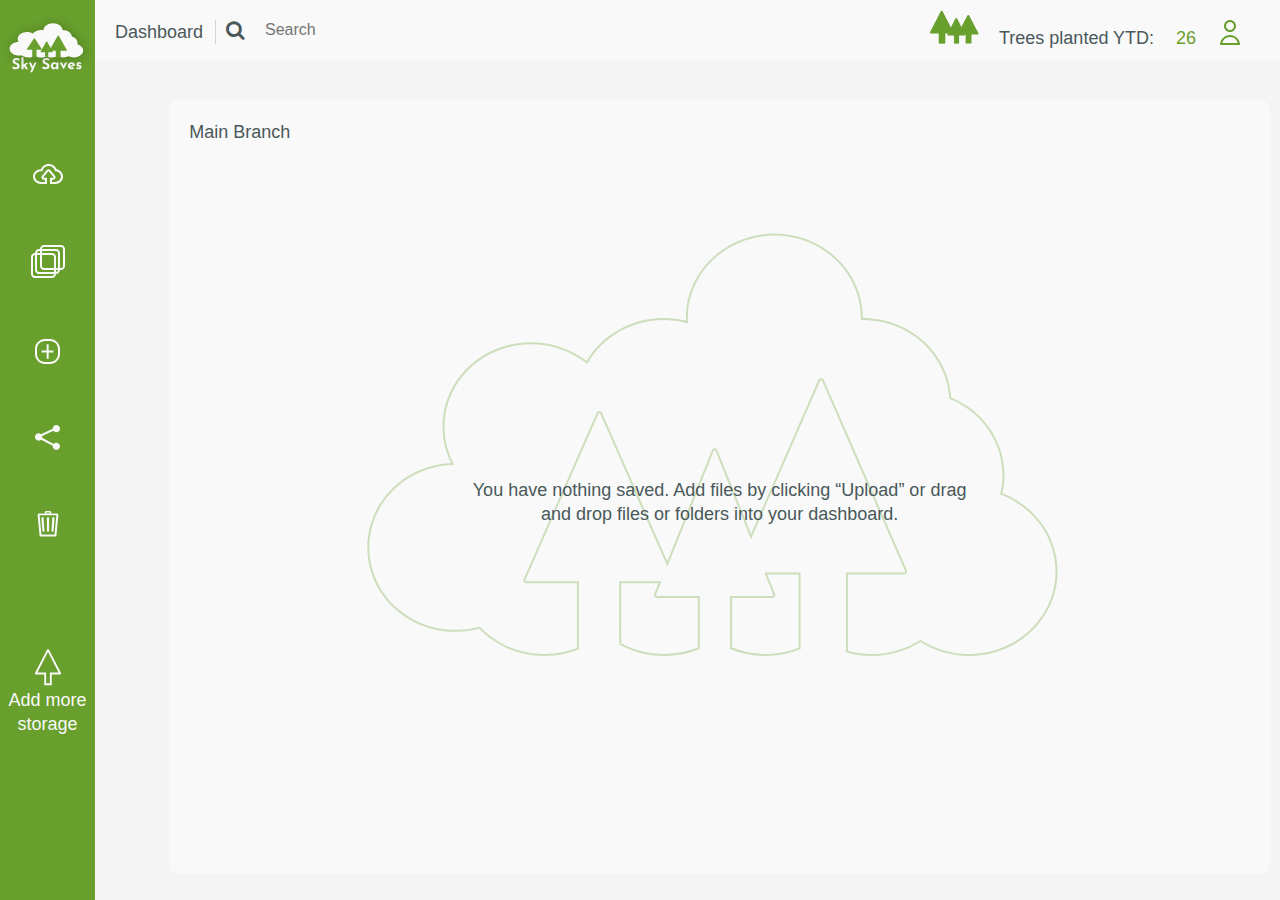
<file: new-dashboard.html>
<!DOCTYPE html>
<html lang="en" dir="ltr">
  <head>
    <meta charset="utf-8">
    <meta http-equiv="X-UA-Compatible" content="IE=edge,chrome=1">
    <title>Sky Saves user dashboard</title>
    <meta name="viewport" content="width=device-width, initial-scale=1">
    <link rel="icon" type="image/png" sizes="16x16" href="images/favicon.png">
    <link rel="stylesheet" href="styles/reset.css">
    <link rel="stylesheet" href="https://maxcdn.bootstrapcdn.com/font-awesome/4.7.0/css/font-awesome.min.css">
    <link href="https://fonts.googleapis.com/css?family=Montserrat:300|Source+Sans+Pro&display=swap" rel="stylesheet">
    <link rel="stylesheet" href="styles/style.css">
  </head>
  <body class="gry-bkgrd">
    <header class="dash-head">
      <div class="dash-name">
        <p>Dashboard</p>
      </div>
      <div class="search-bar">
        <i class="fa fa-search"></i>
        <input type="text" id="searchBar" placeholder="Search">
      </div>
      <div class="trees">
        <div>
          <svg width="49" height="34" viewBox="0 0 49 34" fill="none" xmlns="http://www.w3.org/2000/svg">
          <path fill-rule="evenodd" clip-rule="evenodd" d="M12.5788 1.31854C12.2059 0.597802 11.1752 0.5978 10.8023 1.31854L0.125829 21.9583C-0.218478 22.6239 0.26464 23.4178 1.01403 23.4178H8.70722V33.6176L12.0315 33.6924L15.3123 33.6176V23.4178H22.3671C23.1165 23.4178 23.5996 22.6239 23.2553 21.9583L12.5788 1.31854Z" fill="#689F2D"/>
          <path fill-rule="evenodd" clip-rule="evenodd" d="M27.1642 8.61638C26.7933 7.88849 25.7533 7.88849 25.3823 8.61638L17.4707 24.1397C17.1316 24.805 17.6149 25.5938 18.3617 25.5938H23.9622V33.6133L26.5374 33.6721L29.079 33.6133V25.5938H34.1849C34.9316 25.5938 35.4149 24.805 35.0758 24.1397L27.1642 8.61638Z" fill="#689F2D"/>
          <path fill-rule="evenodd" clip-rule="evenodd" d="M39.1435 5.41379C38.7691 4.69943 37.7465 4.69943 37.3721 5.41379L28.081 23.1406C27.732 23.8064 28.2149 24.6048 28.9667 24.6048H35.6077V33.5474L38.5609 33.6129L41.4755 33.5474V24.6048H47.5489C48.3007 24.6048 48.7836 23.8064 48.4347 23.1406L39.1435 5.41379Z" fill="#689F2D"/>
          </svg>
        </div>
        <div>
          <p>Trees planted YTD:</p>
        </div>
        <div>
          <p class="tree-num">26</p>
        </div>
      </div>
      <div class="profile">
        <a href="#">
          <svg width="20" height="25" viewBox="0 0 20 25" fill="none" xmlns="http://www.w3.org/2000/svg">
          <path fill-rule="evenodd" clip-rule="evenodd" d="M14 6C14 8.20914 12.2091 10 10 10C7.79086 10 6 8.20914 6 6C6 3.79086 7.79086 2 10 2C12.2091 2 14 3.79086 14 6ZM16 6C16 9.31371 13.3137 12 10 12C6.68629 12 4 9.31371 4 6C4 2.68629 6.68629 0 10 0C13.3137 0 16 2.68629 16 6ZM15.6569 19.3431C16.6759 20.3622 17.3917 21.6279 17.746 23H10H2.25401C2.60831 21.6279 3.32406 20.3622 4.34315 19.3431C5.84344 17.8429 7.87827 17 10 17C12.1217 17 14.1566 17.8429 15.6569 19.3431ZM17.0711 17.9289C18.4678 19.3257 19.4087 21.0931 19.798 23C19.9314 23.6534 20 24.3232 20 25H18H10H2L0 25C0 24.3232 0.0686176 23.6534 0.202001 23C0.591271 21.0931 1.53217 19.3257 2.92893 17.9289C4.8043 16.0536 7.34784 15 10 15C12.6522 15 15.1957 16.0536 17.0711 17.9289Z" fill="#689F2D"/>
          </svg>
        </a>
      </div>
    </header>
    <main>
      <div class="branch-area">
        <ul class="branch-list">
        </ul>
      </div>
      <div id="upload" class="modal">
        <span class="close">&times;</span>
        <p>Upload File</p>
        <br>
        <p>Upload Folder</p>
      </div>
      <div id="branches" class="modal">
        <span class="close">&times;</span>
        <ul id="searchable">
          <li>Your tree</li>
          <li>
            <ul>
              <li>Main Branch</li>
              <li>Camping!</li>
            </ul>
          </li>
        </ul>
      </div>
      <div id="newFile" class="modal">
        <span class="close">&times;</span>
        <form action="index.html" id="addBranch">
          <label for="newUserBranch">New Branch</label>
          <input type="text" id="newBranch">
          <div class="modal-btns">
            <input type="button" class="modal-btn-wht" value="Cancel">
            <input type="button" class="modal-btn-grn" value="Create">
          </div>
        </form>
      </div>
      <div id="share" class="modal">
        <h5 class="modal-title">Share<span class="close">&times;</span></h5>
        <form>
          <label for="Link">Link</label>
          <input type="text" id="itemLink">
          <label for="Email">Email</label>
          <input type="email" id="itemEmail">
          <div class="modal-btns">
            <input type="button" class="modal-btn-wht" value="Done">
          </div>
        </form>
      </div>
      <div id="recycle" class="modal">
        <span class="close">&times;</span>
        <form action="index.html" id="addBranch">
          <label for="text" class="full">Are you sure?</label>
          <div class="modal-btns">
            <input type="button" class="modal-btn-wht" value="Cancel">
            <input type="button" class="modal-btn-grn" value="Recycle">
          </div>
        </form>
      </div>
      <div class="side-nav">
        <a href="index.html">
          <svg width="95" height="89" viewBox="0 0 177 116" fill="none" xmlns="http://www.w3.org/2000/svg">
            <path d="M35.2929 88.2613C33.5009 87.2719 31.9422 86.7773 30.6169 86.7773C29.7209 86.7773 29.0209 86.9546 28.5169 87.3093C28.0316 87.6639 27.7889 88.1959 27.7889 88.9053C27.7889 89.5586 28.1436 90.1373 28.8529 90.6413C29.5809 91.1266 30.5422 91.5933 31.7369 92.0413C32.7076 92.3959 33.5382 92.8066 34.2289 93.2733C34.9196 93.7213 35.4889 94.3466 35.9369 95.1493C36.4036 95.9519 36.6369 96.9693 36.6369 98.2013C36.6369 99.2653 36.3569 100.255 35.7969 101.169C35.2556 102.065 34.4529 102.784 33.3889 103.325C32.3249 103.848 31.0556 104.109 29.5809 104.109C28.3489 104.109 27.1262 103.932 25.9129 103.577C24.6996 103.204 23.5702 102.644 22.5249 101.897L24.3169 98.7333C25.0262 99.2559 25.8382 99.6853 26.7529 100.021C27.6676 100.357 28.4889 100.525 29.2169 100.525C30.0756 100.525 30.8222 100.348 31.4569 99.9933C32.0916 99.6199 32.4089 99.0226 32.4089 98.2013C32.4089 97.1373 31.4102 96.2133 29.4129 95.4293C28.2369 94.9626 27.2569 94.5146 26.4729 94.0853C25.6889 93.6559 25.0076 93.0399 24.4289 92.2373C23.8689 91.4346 23.5889 90.4266 23.5889 89.2133C23.5889 87.4399 24.1676 86.0119 25.3249 84.9293C26.5009 83.8466 28.0596 83.2586 30.0009 83.1653C31.5316 83.1653 32.8102 83.3426 33.8369 83.6973C34.8636 84.0333 35.8622 84.5186 36.8329 85.1533L35.2929 88.2613ZM44.9811 98.7893L43.8891 99.6013V103.885H39.9691V81.7933H43.8891V95.6253L49.7131 91.3413L52.0931 93.4413L47.7531 96.7173L52.5411 103.885H47.9771L44.9811 98.7893ZM67.9103 91.6493L60.0143 109.765H56.2343L59.1743 103.241L53.5183 91.6493H57.9143L61.1343 98.8733L64.3823 91.6493H67.9103ZM90.9648 88.2613C89.1728 87.2719 87.6141 86.7773 86.2888 86.7773C85.3928 86.7773 84.6928 86.9546 84.1888 87.3093C83.7034 87.6639 83.4608 88.1959 83.4608 88.9053C83.4608 89.5586 83.8154 90.1373 84.5248 90.6413C85.2528 91.1266 86.2141 91.5933 87.4088 92.0413C88.3794 92.3959 89.2101 92.8066 89.9008 93.2733C90.5914 93.7213 91.1608 94.3466 91.6088 95.1493C92.0754 95.9519 92.3088 96.9693 92.3088 98.2013C92.3088 99.2653 92.0288 100.255 91.4688 101.169C90.9274 102.065 90.1248 102.784 89.0608 103.325C87.9968 103.848 86.7274 104.109 85.2528 104.109C84.0208 104.109 82.7981 103.932 81.5848 103.577C80.3714 103.204 79.2421 102.644 78.1968 101.897L79.9888 98.7333C80.6981 99.2559 81.5101 99.6853 82.4248 100.021C83.3394 100.357 84.1608 100.525 84.8888 100.525C85.7474 100.525 86.4941 100.348 87.1288 99.9933C87.7634 99.6199 88.0808 99.0226 88.0808 98.2013C88.0808 97.1373 87.0821 96.2133 85.0848 95.4293C83.9088 94.9626 82.9288 94.5146 82.1448 94.0853C81.3608 93.6559 80.6794 93.0399 80.1008 92.2373C79.5408 91.4346 79.2608 90.4266 79.2608 89.2133C79.2608 87.4399 79.8394 86.0119 80.9968 84.9293C82.1728 83.8466 83.7314 83.2586 85.6728 83.1653C87.2034 83.1653 88.4821 83.3426 89.5088 83.6973C90.5354 84.0333 91.5341 84.5186 92.5048 85.1533L90.9648 88.2613ZM108.801 91.6493V103.885H104.881V102.373C103.705 103.605 102.342 104.221 100.793 104.221C98.9823 104.221 97.5077 103.68 96.369 102.597C95.249 101.515 94.689 99.9093 94.689 97.7813C94.689 96.4373 94.9597 95.2613 95.501 94.2533C96.061 93.2266 96.7983 92.4333 97.713 91.8733C98.6277 91.3133 99.6077 91.0333 100.653 91.0333C101.736 91.0333 102.594 91.2013 103.229 91.5373C103.864 91.8546 104.424 92.3119 104.909 92.9093L105.161 91.6493H108.801ZM101.913 101.029C103.276 101.029 104.265 100.413 104.881 99.1813V96.1853C104.657 95.5879 104.265 95.1119 103.705 94.7573C103.164 94.4026 102.52 94.2253 101.773 94.2253C100.914 94.2253 100.177 94.5426 99.561 95.1773C98.9637 95.8119 98.665 96.6146 98.665 97.5853C98.665 98.2199 98.8143 98.8079 99.113 99.3493C99.4117 99.8719 99.8037 100.283 100.289 100.581C100.793 100.88 101.334 101.029 101.913 101.029ZM125.496 91.6493L118.552 104.137H118.44L111.104 91.6493H115.752L118.608 97.4733L121.128 91.6493H125.496ZM133.491 100.889C134.275 100.889 135.087 100.619 135.927 100.077L137.663 102.989C136.991 103.363 136.282 103.661 135.535 103.885C134.788 104.109 134.079 104.221 133.407 104.221C131.951 104.221 130.691 103.951 129.627 103.409C128.582 102.849 127.788 102.075 127.247 101.085C126.706 100.077 126.435 98.9293 126.435 97.6413C126.435 96.4466 126.743 95.3453 127.359 94.3373C127.994 93.3293 128.852 92.5359 129.935 91.9573C131.018 91.3599 132.203 91.0613 133.491 91.0613C135.246 91.0613 136.683 91.5746 137.803 92.6013C138.942 93.6279 139.679 95.0933 140.015 96.9973L131.055 99.8533C131.652 100.544 132.464 100.889 133.491 100.889ZM133.183 94.1133C132.306 94.1133 131.606 94.4119 131.083 95.0093C130.56 95.6066 130.299 96.4093 130.299 97.4173V97.6693L135.675 95.8493C135.283 94.6919 134.452 94.1133 133.183 94.1133ZM146.84 104.137C145.832 104.137 144.889 103.96 144.012 103.605C143.134 103.251 142.406 102.756 141.828 102.121L143.452 99.9653C144.534 100.973 145.552 101.477 146.504 101.477C147.008 101.477 147.409 101.403 147.708 101.253C148.025 101.085 148.184 100.843 148.184 100.525C148.184 100.152 148.006 99.8719 147.652 99.6853C147.297 99.4799 146.896 99.3119 146.448 99.1813C146.018 99.0506 145.729 98.9666 145.58 98.9293C144.516 98.5933 143.722 98.0986 143.2 97.4453C142.677 96.7733 142.416 96.0079 142.416 95.1493C142.416 94.4959 142.584 93.8613 142.92 93.2453C143.274 92.6106 143.816 92.0973 144.544 91.7053C145.272 91.2946 146.177 91.0893 147.26 91.0893C148.268 91.0893 149.126 91.1919 149.836 91.3973C150.545 91.6026 151.226 91.9386 151.88 92.4053L150.396 94.7013C150.022 94.4026 149.602 94.1599 149.136 93.9733C148.688 93.7679 148.277 93.6653 147.904 93.6653C147.456 93.6653 147.092 93.7586 146.812 93.9453C146.532 94.1319 146.392 94.3559 146.392 94.6173C146.373 95.0093 146.532 95.3079 146.868 95.5133C147.222 95.6999 147.764 95.8959 148.492 96.1013C148.604 96.1386 148.716 96.1759 148.828 96.2133C148.958 96.2506 149.089 96.2879 149.22 96.3253C151.142 96.9599 152.104 98.1173 152.104 99.7973C152.104 100.581 151.908 101.3 151.516 101.953C151.124 102.607 150.526 103.139 149.724 103.549C148.94 103.941 147.978 104.137 146.84 104.137Z" fill="#f9f9f9"/>
            <g filter="url(#filter0_d)">
            <path fill-rule="evenodd" clip-rule="evenodd" d="M76.8397 82.1803C72.2703 82.1803 68.1083 80.9086 64.984 78.8245C61.8596 80.9086 57.6977 82.1803 53.1282 82.1803C48.0286 82.1803 43.4366 80.5965 40.2279 78.067C38.7427 78.3644 37.1789 78.5232 35.5641 78.5232C25.8637 78.5232 18 72.7924 18 65.7232C18 58.8819 25.3646 53.2943 34.6313 52.9409C33.5403 51.2738 32.9295 49.4076 32.9295 47.4374C32.9295 40.3682 40.7932 34.6374 50.4936 34.6374C54.68 34.6374 58.5243 35.7048 61.542 37.4865C64.5577 33.6021 70.2786 30.9803 76.8397 30.9803C78.3591 30.9803 79.8333 31.1209 81.2394 31.3852C81.2337 31.2507 81.2308 31.1158 81.2308 30.9803C81.2308 23.9111 89.0945 18.1803 98.7949 18.1803C108.495 18.1803 116.359 23.9111 116.359 30.9803C125.703 30.9803 133.343 36.2977 133.892 43.0068C140.112 44.9767 144.462 49.494 144.462 54.7517C144.462 55.7018 144.319 56.6278 144.05 57.5189C150.472 59.4227 155 64.0162 155 69.3803C155 76.4495 147.136 82.1803 137.436 82.1803C133.867 82.1803 130.547 81.4047 127.776 80.0721C125.004 81.4047 121.684 82.1803 118.115 82.1803C114.161 82.1803 110.512 81.2281 107.577 79.6212C104.641 81.2281 100.993 82.1803 97.0385 82.1803C93.2793 82.1803 89.7959 81.3196 86.9391 79.854C84.0823 81.3196 80.599 82.1803 76.8397 82.1803Z" fill="#F9F9F9"/>
            </g>
            <path fill-rule="evenodd" clip-rule="evenodd" d="M64.8367 46.6395C64.442 46.0362 63.5579 46.0362 63.1632 46.6395L50.2901 66.3131C49.8549 66.9782 50.3321 67.8606 51.1269 67.8606H60.0436V81.8991H68.0833V67.8606H76.873C77.6678 67.8606 78.145 66.9782 77.7098 66.3131L64.8367 46.6395Z" fill="#689F2D"/>
            <path fill-rule="evenodd" clip-rule="evenodd" d="M87.866 52.8605C87.4811 52.1939 86.5189 52.1939 86.134 52.8605L75.7417 70.8605C75.3568 71.5272 75.8379 72.3605 76.6077 72.3605H84.0238V80.9185H89.9143V72.3605H97.3923C98.1621 72.3605 98.6432 71.5272 98.2583 70.8605L87.866 52.8605Z" fill="#689F2D"/>
            <path fill-rule="evenodd" clip-rule="evenodd" d="M109.366 41.8606C108.981 41.1939 108.019 41.1939 107.634 41.8606L92.4785 68.1106C92.0936 68.7773 92.5747 69.6106 93.3445 69.6106H103.941V82.7577L108.437 82.8798L112.874 82.7577V69.6106H123.655C124.425 69.6106 124.906 68.7773 124.521 68.1106L109.366 41.8606Z" fill="#689F2D"/>
            <defs>
            <filter id="filter0_d" x="0" y="0.180298" width="177" height="104" filterUnits="userSpaceOnUse" color-interpolation-filters="sRGB">
            <feFlood flood-opacity="0" result="BackgroundImageFix"/>
            <feColorMatrix in="SourceAlpha" type="matrix" values="0 0 0 0 0 0 0 0 0 0 0 0 0 0 0 0 0 0 127 0"/>
            <feOffset dx="2" dy="2"/>
            <feGaussianBlur stdDeviation="10"/>
            <feColorMatrix type="matrix" values="0 0 0 0 0 0 0 0 0 0 0 0 0 0 0 0 0 0 0.2 0"/>
            <feBlend mode="normal" in2="BackgroundImageFix" result="effect1_dropShadow"/>
            <feBlend mode="normal" in="SourceGraphic" in2="effect1_dropShadow" result="shape"/>
            </filter>
            </defs>
          </svg>
        </a>
        <ul class="icons">
          <li class="btn margin-top" data-modal-type="upload">
            <svg width="30" height="20" viewBox="0 0 30 20" fill="none" xmlns="http://www.w3.org/2000/svg">
            <mask id="path-1-inside-1" fill="white">
            <path fill-rule="evenodd" clip-rule="evenodd" d="M23.5393 5.36529C22.5768 2.26817 19.4626 0 15.7696 0C12.1355 0 9.06204 2.19625 8.04762 5.21743C3.60033 5.23189 0 8.53553 0 12.6087C0 16.5728 3.41018 19.8081 7.69238 19.9918V20H22.3078V19.9918C26.5901 19.8083 30.0005 16.5729 30.0005 12.6087C30.0005 9.03293 27.2258 6.05023 23.5393 5.36529ZM15.1157 7.46046C15.3156 7.22077 15.6838 7.22077 15.8837 7.46046L20.4448 12.9298C20.7164 13.2554 20.4848 13.75 20.0608 13.75H16.9999V20H13.9999V13.75H10.9386C10.5146 13.75 10.283 13.2554 10.5546 12.9298L15.1157 7.46046Z"/>
            </mask>
            <path d="M23.5393 5.36529L21.6294 5.95885L21.9875 7.11121L23.1739 7.33164L23.5393 5.36529ZM8.04762 5.21743L8.05412 7.21742L9.48738 7.21277L9.94359 5.85404L8.04762 5.21743ZM7.69238 19.9918H9.69238V18.0757L7.77809 17.9936L7.69238 19.9918ZM7.69238 20H5.69238V22H7.69238V20ZM22.3078 20V22H24.3078V20H22.3078ZM22.3078 19.9918L22.2221 17.9936L20.3078 18.0757V19.9918H22.3078ZM15.8837 7.46046L14.3477 8.74139L15.8837 7.46046ZM15.1157 7.46046L13.5797 6.17953L13.5797 6.17953L15.1157 7.46046ZM20.4448 12.9298L21.9808 11.6488L21.9808 11.6488L20.4448 12.9298ZM16.9999 13.75V11.75H14.9999V13.75H16.9999ZM16.9999 20V22H18.9999V20H16.9999ZM13.9999 20H11.9999V22H13.9999V20ZM13.9999 13.75H15.9999V11.75H13.9999V13.75ZM10.5546 12.9298L9.01859 11.6488L9.01859 11.6488L10.5546 12.9298ZM15.7696 2C18.6644 2 20.9492 3.77011 21.6294 5.95885L25.4492 4.77174C24.2043 0.766236 20.2608 -2 15.7696 -2V2ZM9.94359 5.85404C10.6622 3.71382 12.9226 2 15.7696 2V-2C11.3485 -2 7.46186 0.678679 6.15164 4.58082L9.94359 5.85404ZM2 12.6087C2 9.80043 4.53859 7.22885 8.05412 7.21742L8.04112 3.21744C2.66208 3.23493 -2 7.27062 -2 12.6087H2ZM7.77809 17.9936C4.40119 17.8488 2 15.3439 2 12.6087H-2C-2 17.8018 2.41917 21.7674 7.60668 21.9899L7.77809 17.9936ZM9.69238 20V19.9918H5.69238V20H9.69238ZM22.3078 18H7.69238V22H22.3078V18ZM20.3078 19.9918V20H24.3078V19.9918H20.3078ZM28.0005 12.6087C28.0005 15.3439 25.5992 17.8489 22.2221 17.9936L22.3934 21.99C27.5811 21.7677 32.0005 17.802 32.0005 12.6087H28.0005ZM23.1739 7.33164C26.0563 7.86716 28.0005 10.1353 28.0005 12.6087H32.0005C32.0005 7.93057 28.3954 4.23329 23.9046 3.39894L23.1739 7.33164ZM17.4197 6.17953C16.4202 4.98107 14.5792 4.98108 13.5797 6.17953L16.6517 8.74139C16.052 9.46045 14.9474 9.46046 14.3477 8.74139L17.4197 6.17953ZM21.9808 11.6488L17.4197 6.17953L14.3477 8.74139L18.9089 14.2107L21.9808 11.6488ZM20.0608 15.75C22.1809 15.75 23.3386 13.277 21.9808 11.6488L18.9089 14.2107C18.0942 13.2338 18.7888 11.75 20.0608 11.75V15.75ZM16.9999 15.75H20.0608V11.75H16.9999V15.75ZM18.9999 20V13.75H14.9999V20H18.9999ZM13.9999 22H16.9999V18H13.9999V22ZM11.9999 13.75V20H15.9999V13.75H11.9999ZM10.9386 15.75H13.9999V11.75H10.9386V15.75ZM9.01859 11.6488C7.6608 13.277 8.81854 15.75 10.9386 15.75V11.75C12.2106 11.75 12.9052 13.2338 12.0905 14.2107L9.01859 11.6488ZM13.5797 6.17953L9.01859 11.6488L12.0905 14.2107L16.6517 8.74139L13.5797 6.17953Z" fill="#F9F9F9" mask="url(#path-1-inside-1)"/>
            </svg>
          </li>
          <li class="btn" data-modal-type="branches">
            <svg width="34" height="33" viewBox="0 0 34 33" fill="none" xmlns="http://www.w3.org/2000/svg">
            <path fill-rule="evenodd" clip-rule="evenodd" d="M30 2H13C11.8954 2 11 2.89543 11 4L25 4C27.2091 4 29 5.79086 29 8V23H30C31.1046 23 32 22.1046 32 21V4C32 2.89543 31.1046 2 30 2ZM29 25H30C32.2091 25 34 23.2091 34 21V4C34 1.79086 32.2091 0 30 0H13C10.7909 0 9 1.79086 9 4L8 4C5.79086 4 4 5.79086 4 8C1.79086 8 0 9.79086 0 12V29C0 31.2091 1.79086 33 4 33H21C23.2091 33 25 31.2091 25 29C27.2091 29 29 27.2091 29 25ZM27 23V8C27 6.89543 26.1046 6 25 6H11V8H21C23.2091 8 25 9.79086 25 12V23H27ZM9 6H8C6.89543 6 6 6.89543 6 8H9V6ZM4 10C2.89543 10 2 10.8954 2 12V29C2 30.1046 2.89543 31 4 31H21C22.1046 31 23 30.1046 23 29H8C5.79086 29 4 27.2091 4 25V10ZM23 27H8C6.89543 27 6 26.1046 6 25V10H9V21C9 23.2091 10.7909 25 13 25H23V27ZM25 27C26.1046 27 27 26.1046 27 25H25V27ZM13 23H23V12C23 10.8954 22.1046 10 21 10H11V21C11 22.1046 11.8954 23 13 23Z" fill="#F9F9F9"/>
            </svg>
          </li>
          <li class="btn" data-modal-type="newFile">
            <svg width="25" height="25" viewBox="0 0 25 25" fill="none" xmlns="http://www.w3.org/2000/svg">
            <path fill-rule="evenodd" clip-rule="evenodd" d="M15 2H10C5.58172 2 2 5.58172 2 10V15C2 19.4183 5.58172 23 10 23H15C19.4183 23 23 19.4183 23 15V10C23 5.58172 19.4183 2 15 2ZM10 0C4.47715 0 0 4.47715 0 10V15C0 20.5228 4.47715 25 10 25H15C20.5228 25 25 20.5228 25 15V10C25 4.47715 20.5228 0 15 0H10ZM11.667 11.5416V5.20837H13.667V11.5416H18.3337V13.5416H13.667V19.7917H11.667V13.5416H6.66699V11.5416H11.667Z" fill="#F9F9F9"/>
            </svg>
          </li>
          <li class="btn" data-modal-type="share">
            <svg width="25" height="25" viewBox="0 0 25 25" fill="none" xmlns="http://www.w3.org/2000/svg">
            <path fill-rule="evenodd" clip-rule="evenodd" d="M25 3.64583C25 5.65937 23.3677 7.29167 21.3542 7.29167C20.1551 7.29167 19.0913 6.71284 18.4268 5.81937L7.14176 10.9411C7.2393 11.2701 7.29167 11.6185 7.29167 11.9792C7.29167 12.2872 7.25346 12.5863 7.18153 12.8721L18.6616 18.8961C19.3283 18.1662 20.2877 17.7083 21.3542 17.7083C23.3677 17.7083 25 19.3406 25 21.3542C25 23.3677 23.3677 25 21.3542 25C19.3406 25 17.7083 23.3677 17.7083 21.3542C17.7083 21.1563 17.7241 20.9621 17.7544 20.7728L6.11254 14.6639C5.46336 15.2606 4.59715 15.625 3.64583 15.625C1.6323 15.625 0 13.9927 0 11.9792C0 9.96563 1.6323 8.33333 3.64583 8.33333C4.53458 8.33333 5.34904 8.65134 5.98166 9.17976L17.7142 3.85492C17.7103 3.78572 17.7083 3.71601 17.7083 3.64583C17.7083 1.6323 19.3406 0 21.3542 0C23.3677 0 25 1.6323 25 3.64583Z" fill="#F9F9F9"/>
            </svg>
          </li>
          <li class="btn" data-modal-type="recycle">
            <svg width="22" height="26" viewBox="0 0 22 26" fill="none" xmlns="http://www.w3.org/2000/svg">
            <path fill-rule="evenodd" clip-rule="evenodd" d="M9.21369 2.38471L9.32428 1.5H12.6759L12.7865 2.38471H9.21369ZM7.70202 2.38471L7.89061 0.875965C7.95317 0.375536 8.37857 0 8.88289 0H13.1173C13.6217 0 14.0471 0.375537 14.1096 0.875965L14.2982 2.38471H19.9043C20.766 2.38471 21.4814 3.10357 21.3979 3.98128L19.4757 24.1736C19.4026 24.9409 18.7407 25.5001 17.9821 25.5001H4.01789C3.25922 25.5001 2.59735 24.9409 2.52431 24.1736L0.602109 3.98128C0.518556 3.10357 1.23394 2.38471 2.0957 2.38471H7.70202ZM2.64555 4.34625L4.47256 23.5386H17.5274L19.3544 4.34625H2.64555ZM4.3678 6.87871C4.34853 6.61384 4.8291 6.36575 5.44118 6.3246C6.05326 6.28344 6.56506 6.46481 6.58432 6.72968L7.56092 20.1584C7.58018 20.4233 7.09961 20.6714 6.48753 20.7125C5.87545 20.7537 5.36365 20.5723 5.34439 20.3075L4.3678 6.87871ZM10.9997 6.25007C10.386 6.25007 9.88858 6.46532 9.88858 6.73084V20.1924C9.88858 20.4579 10.386 20.6731 10.9997 20.6731C11.6133 20.6731 12.1108 20.4579 12.1108 20.1924V6.73084C12.1108 6.46532 11.6133 6.25007 10.9997 6.25007ZM15.3449 6.72967C15.3642 6.46479 15.876 6.28343 16.4881 6.32458C17.1001 6.36574 17.5807 6.61382 17.5614 6.8787L16.5849 20.3074C16.5656 20.5723 16.0538 20.7537 15.4417 20.7125C14.8296 20.6714 14.3491 20.4233 14.3683 20.1584L15.3449 6.72967Z" fill="#F9F9F9"/>
            </svg>
          </li>
        </ul>
        <div class="upgrade">
          <a href="#">
            <svg width="28" height="38" viewBox="0 0 30 39" xmlns="http://www.w3.org/2000/svg">
            <mask id="a" fill="white">
            <path d="m15.889 0.72c-0.3727-0.72139-1.4043-0.72139-1.777 0l-13.08 25.321c-0.34382 0.6656 0.13931 1.459 0.88846 1.459h9.0803v11.5h8v-11.5h9.0803c0.7492 0 1.2323-0.7934 0.8885-1.459l-13.08-25.321z" clip-rule="evenodd" fill-rule="evenodd"/>
            </mask>
            <path d="m14.112 0.72 1.777 0.91791-1.777-0.91791zm1.777 0-1.777 0.91791 1.777-0.91791zm-14.857 25.321-1.7769-0.9179h-1e-6l1.7769 0.9179zm9.9688 1.459h2v-2h-2v2zm0 11.5h-2v2h2v-2zm8 0v2h2v-2h-2zm0-11.5v-2h-2v2h2zm9.9688-1.459 1.7769-0.9179-1.7769 0.9179zm-13.08-24.403c-0.3727 0.72139-1.4043 0.72139-1.777 0l3.5539-1.8358c-1.118-2.1642-4.2128-2.1642-5.3308 0l3.5539 1.8358zm-13.08 25.321 13.08-25.321-3.5539-1.8358-13.08 25.321 3.5538 1.8359zm-0.88846-1.459c0.74915 0 1.2323 0.7934 0.88846 1.459l-3.5538-1.8359c-1.0315 1.9968 0.41793 4.3769 2.6654 4.3769v-4zm9.0803 0h-9.0803v4h9.0803v-4zm2 13.5v-11.5h-4v11.5h4zm6-2h-8v4h8v-4zm-2-9.5v11.5h4v-11.5h-4zm11.08-2h-9.0803v4h9.0803v-4zm-0.8884 1.459c-0.3439-0.6656 0.1393-1.459 0.8884-1.459v4c2.2475 0 3.6969-2.3801 2.6654-4.3769l-3.5538 1.8359zm-13.08-25.321 13.08 25.321 3.5538-1.8359-13.08-25.321-3.5539 1.8358z" fill="#F9F9F9" mask="url(#a)"/>
            </svg>
          </a>
          <p class="white">Add more storage</p>
        </div>
      </div>
      <div class="branch-expanded">
        <p class="branch-title">Main Branch</p>
        <div class="welcome">
          <svg width="786" height="462" viewBox="0 0 786 462" fill="none" xmlns="http://www.w3.org/2000/svg">
          <mask id="path-3-inside-1" fill="white">
          <path fill-rule="evenodd" clip-rule="evenodd" d="M152.302 434.852C144.819 436.815 136.94 437.863 128.804 437.863C79.9286 437.863 40.3076 400.04 40.3076 353.383C40.3076 308.231 77.4137 271.352 124.104 269.02C118.606 258.017 115.529 245.7 115.529 232.697C115.529 186.04 155.15 148.217 204.025 148.217C225.118 148.217 244.488 155.262 259.692 167.021C274.887 141.384 303.711 124.08 336.769 124.08C344.424 124.08 351.852 125.008 358.937 126.752C358.908 125.865 358.893 124.974 358.893 124.08C358.893 77.423 398.514 39.6 447.389 39.6C496.264 39.6 535.885 77.423 535.885 124.08C582.965 124.08 621.458 159.175 624.223 203.455C655.563 216.456 677.479 246.271 677.479 280.971C677.479 287.242 676.763 293.353 675.406 299.235C707.764 311.8 730.577 342.117 730.577 377.52C730.577 424.177 690.956 462 642.081 462C624.1 462 607.372 456.881 593.408 448.086C579.444 456.881 562.716 462 544.735 462C535.464 462 526.525 460.639 518.127 458.115L518.961 458.092V378.427H577.143C577.864 378.427 578.348 377.688 578.059 377.027L495.009 186.805C494.659 186.005 493.525 186.005 493.176 186.805L424.004 345.238L388.599 256.937C388.263 256.1 387.078 256.1 386.743 256.937L340.391 372.537L273.269 219.857C272.919 219.06 271.788 219.06 271.438 219.857L198.485 385.8C198.195 386.461 198.679 387.203 199.401 387.203H251.923V455.29C241.288 459.61 229.587 462 217.3 462C191.606 462 168.469 451.547 152.302 434.852ZM437.312 378.427L446.188 400.566C446.452 401.223 445.968 401.938 445.26 401.938H403.077V454.944C413.934 459.482 425.929 462 438.54 462C451.001 462 462.861 459.541 473.615 455.105V378.427H437.312ZM372.846 401.938V454.684C361.828 459.386 349.618 462 336.769 462C320.53 462 305.313 457.825 292.231 450.537V387.203H334.511L329.153 400.566C328.889 401.223 329.373 401.938 330.081 401.938H372.846Z"/>
          </mask>
          <path d="M152.302 434.852L153.739 433.461L152.926 432.621L151.795 432.918L152.302 434.852ZM124.104 269.02L124.203 271.017L127.261 270.865L125.893 268.126L124.104 269.02ZM259.692 167.021L258.469 168.603L260.259 169.987L261.413 168.041L259.692 167.021ZM358.937 126.752L358.459 128.694L361.021 129.325L360.936 126.687L358.937 126.752ZM535.885 124.08H533.885V126.08H535.885V124.08ZM624.223 203.455L622.227 203.58L622.304 204.824L623.456 205.302L624.223 203.455ZM675.406 299.235L673.457 298.785L673.068 300.472L674.682 301.099L675.406 299.235ZM593.408 448.086L594.474 446.394L593.408 445.722L592.342 446.394L593.408 448.086ZM518.127 458.115L518.073 456.116L517.552 460.03L518.127 458.115ZM518.961 458.092L519.015 460.092L520.961 460.039V458.092H518.961ZM518.961 378.427V376.427H516.961V378.427H518.961ZM578.059 377.027L576.226 377.828L576.226 377.828L578.059 377.027ZM495.009 186.805L496.842 186.005V186.005L495.009 186.805ZM493.176 186.805L495.009 187.605L495.009 187.605L493.176 186.805ZM424.004 345.238L422.148 345.982L423.926 350.416L425.837 346.038L424.004 345.238ZM388.599 256.937L390.455 256.193V256.193L388.599 256.937ZM386.743 256.937L384.886 256.193V256.193L386.743 256.937ZM340.391 372.537L338.56 373.342L340.476 377.7L342.248 373.282L340.391 372.537ZM273.269 219.857L275.1 219.052L275.1 219.052L273.269 219.857ZM271.438 219.857L273.269 220.662L271.438 219.857ZM198.485 385.8L196.654 384.995L198.485 385.8ZM251.923 387.203H253.923V385.203H251.923V387.203ZM251.923 455.29L252.676 457.143L253.923 456.636V455.29H251.923ZM437.312 378.427V376.427H434.355L435.456 379.172L437.312 378.427ZM446.188 400.566L444.332 401.31L446.188 400.566ZM403.077 401.938V399.938H401.077V401.938H403.077ZM403.077 454.944H401.077V456.275L402.305 456.789L403.077 454.944ZM473.615 455.105L474.378 456.953L475.615 456.443V455.105H473.615ZM473.615 378.427H475.615V376.427H473.615V378.427ZM372.846 454.684L373.631 456.524L374.846 456.005V454.684H372.846ZM372.846 401.938H374.846V399.938H372.846V401.938ZM292.231 450.537H290.231V451.712L291.257 452.284L292.231 450.537ZM292.231 387.203V385.203H290.231V387.203H292.231ZM334.511 387.203L336.367 387.947L337.468 385.203H334.511V387.203ZM329.153 400.566L331.009 401.31L329.153 400.566ZM128.804 439.863C137.112 439.863 145.162 438.793 152.81 436.787L151.795 432.918C144.477 434.837 136.767 435.863 128.804 435.863V439.863ZM38.3076 353.383C38.3076 401.231 78.9126 439.863 128.804 439.863V435.863C80.9447 435.863 42.3076 398.849 42.3076 353.383H38.3076ZM124.004 267.022C76.3371 269.404 38.3076 307.08 38.3076 353.383H42.3076C42.3076 309.382 78.4903 273.301 124.203 271.017L124.004 267.022ZM113.529 232.697C113.529 246.02 116.683 258.642 122.315 269.914L125.893 268.126C120.53 257.392 117.529 245.38 117.529 232.697H113.529ZM204.025 146.217C154.134 146.217 113.529 184.849 113.529 232.697H117.529C117.529 187.231 156.166 150.217 204.025 150.217V146.217ZM260.916 165.439C245.367 153.413 225.568 146.217 204.025 146.217V150.217C224.668 150.217 243.609 157.11 258.469 168.603L260.916 165.439ZM336.769 122.08C303.007 122.08 273.527 139.755 257.972 166.001L261.413 168.041C276.246 143.013 304.415 126.08 336.769 126.08V122.08ZM359.415 124.81C352.175 123.027 344.586 122.08 336.769 122.08V126.08C344.262 126.08 351.53 126.988 358.459 128.694L359.415 124.81ZM356.893 124.08C356.893 124.996 356.908 125.908 356.938 126.817L360.936 126.687C360.907 125.821 360.893 124.952 360.893 124.08H356.893ZM447.389 37.6C397.498 37.6 356.893 76.2319 356.893 124.08H360.893C360.893 78.6141 399.53 41.6 447.389 41.6V37.6ZM537.885 124.08C537.885 76.2319 497.28 37.6 447.389 37.6V41.6C495.248 41.6 533.885 78.6141 533.885 124.08H537.885ZM626.219 203.33C623.384 157.924 583.947 122.08 535.885 122.08V126.08C581.983 126.08 619.532 160.426 622.227 203.58L626.219 203.33ZM679.479 280.971C679.479 245.392 657.009 214.891 624.989 201.608L623.456 205.302C654.116 218.022 675.479 247.149 675.479 280.971H679.479ZM677.354 299.684C678.746 293.657 679.479 287.395 679.479 280.971H675.479C675.479 287.089 674.781 293.05 673.457 298.785L677.354 299.684ZM732.577 377.52C732.577 341.22 709.188 310.207 676.13 297.37L674.682 301.099C706.34 313.392 728.577 343.014 728.577 377.52H732.577ZM642.081 464C691.972 464 732.577 425.368 732.577 377.52H728.577C728.577 422.986 689.94 460 642.081 460V464ZM592.342 449.778C606.62 458.771 623.717 464 642.081 464V460C624.483 460 608.124 454.991 594.474 446.394L592.342 449.778ZM544.735 464C563.099 464 580.196 458.771 594.474 449.778L592.342 446.394C578.693 454.991 562.333 460 544.735 460V464ZM517.552 460.03C526.135 462.61 535.267 464 544.735 464V460C535.66 460 526.916 458.668 518.703 456.199L517.552 460.03ZM518.181 460.114L519.015 460.092L518.908 456.093L518.073 456.116L518.181 460.114ZM520.961 458.092V378.427H516.961V458.092H520.961ZM518.961 380.427H577.143V376.427H518.961V380.427ZM577.143 380.427C579.305 380.427 580.758 378.209 579.892 376.227L576.226 377.828C575.938 377.167 576.422 376.427 577.143 376.427V380.427ZM579.892 376.227L496.842 186.005L493.176 187.605L576.226 377.828L579.892 376.227ZM496.842 186.005C495.794 183.605 492.39 183.605 491.343 186.005L495.009 187.605C494.659 188.405 493.525 188.405 493.176 187.605L496.842 186.005ZM491.343 186.005L422.171 344.438L425.837 346.038L495.009 187.605L491.343 186.005ZM386.743 257.681L422.148 345.982L425.861 344.494L390.455 256.193L386.743 257.681ZM388.599 257.681C388.263 258.518 387.078 258.518 386.743 257.681L390.455 256.193C389.448 253.681 385.893 253.681 384.886 256.193L388.599 257.681ZM342.248 373.282L388.599 257.681L384.886 256.193L338.535 371.793L342.248 373.282ZM271.438 220.662L338.56 373.342L342.222 371.732L275.1 219.052L271.438 220.662ZM273.269 220.662C272.919 221.459 271.788 221.459 271.438 220.662L275.1 219.052C274.049 216.662 270.658 216.662 269.607 219.052L273.269 220.662ZM200.316 386.605L273.269 220.662L269.607 219.052L196.654 384.995L200.316 386.605ZM199.401 385.203C200.122 385.203 200.607 385.944 200.316 386.605L196.654 384.995C195.783 386.978 197.235 389.203 199.401 389.203V385.203ZM251.923 385.203H199.401V389.203H251.923V385.203ZM253.923 455.29V387.203H249.923V455.29H253.923ZM217.3 464C229.848 464 241.805 461.559 252.676 457.143L251.17 453.437C240.772 457.661 229.326 460 217.3 460V464ZM150.866 436.244C167.404 453.322 191.057 464 217.3 464V460C192.155 460 169.534 449.772 153.739 433.461L150.866 436.244ZM435.456 379.172L444.332 401.31L448.045 399.821L439.168 377.683L435.456 379.172ZM444.332 401.31C444.069 400.653 444.553 399.938 445.26 399.938V403.938C447.384 403.938 448.835 401.792 448.045 399.821L444.332 401.31ZM445.26 399.938H403.077V403.938H445.26V399.938ZM401.077 401.938V454.944H405.077V401.938H401.077ZM402.305 456.789C413.404 461.428 425.661 464 438.54 464V460C426.197 460 414.464 457.536 403.848 453.098L402.305 456.789ZM438.54 464C451.266 464 463.384 461.489 474.378 456.953L472.853 453.256C462.337 457.594 450.736 460 438.54 460V464ZM471.615 378.427V455.105H475.615V378.427H471.615ZM437.312 380.427H473.615V376.427H437.312V380.427ZM374.846 454.684V401.938H370.846V454.684H374.846ZM336.769 464C349.891 464 362.368 461.33 373.631 456.524L372.061 452.845C361.288 457.442 349.345 460 336.769 460V464ZM291.257 452.284C304.633 459.735 320.185 464 336.769 464V460C320.876 460 305.993 455.914 293.204 448.79L291.257 452.284ZM290.231 387.203V450.537H294.231V387.203H290.231ZM334.511 385.203H292.231V389.203H334.511V385.203ZM331.009 401.31L336.367 387.947L332.655 386.458L327.297 399.821L331.009 401.31ZM330.081 399.938C330.789 399.938 331.273 400.653 331.009 401.31L327.297 399.821C326.506 401.792 327.958 403.938 330.081 403.938V399.938ZM372.846 399.938H330.081V403.938H372.846V399.938Z" fill="#689F2D" fill-opacity="0.3" mask="url(#path-3-inside-1)"/>
          </svg>
          <p class="welcome-msg">You have nothing saved. Add files by clicking “Upload” or drag and drop files or folders into your dashboard.</p>
        </div>
      </div>
    </main>
    <script src="https://code.jquery.com/jquery-3.2.1.min.js"></script>
    <script src="https://ajax.googleapis.com/ajax/libs/jquery/3.4.1/jquery.min.js"></script>
    <script src="scripts/main.js"></script>
  </body>
</html>
</file>
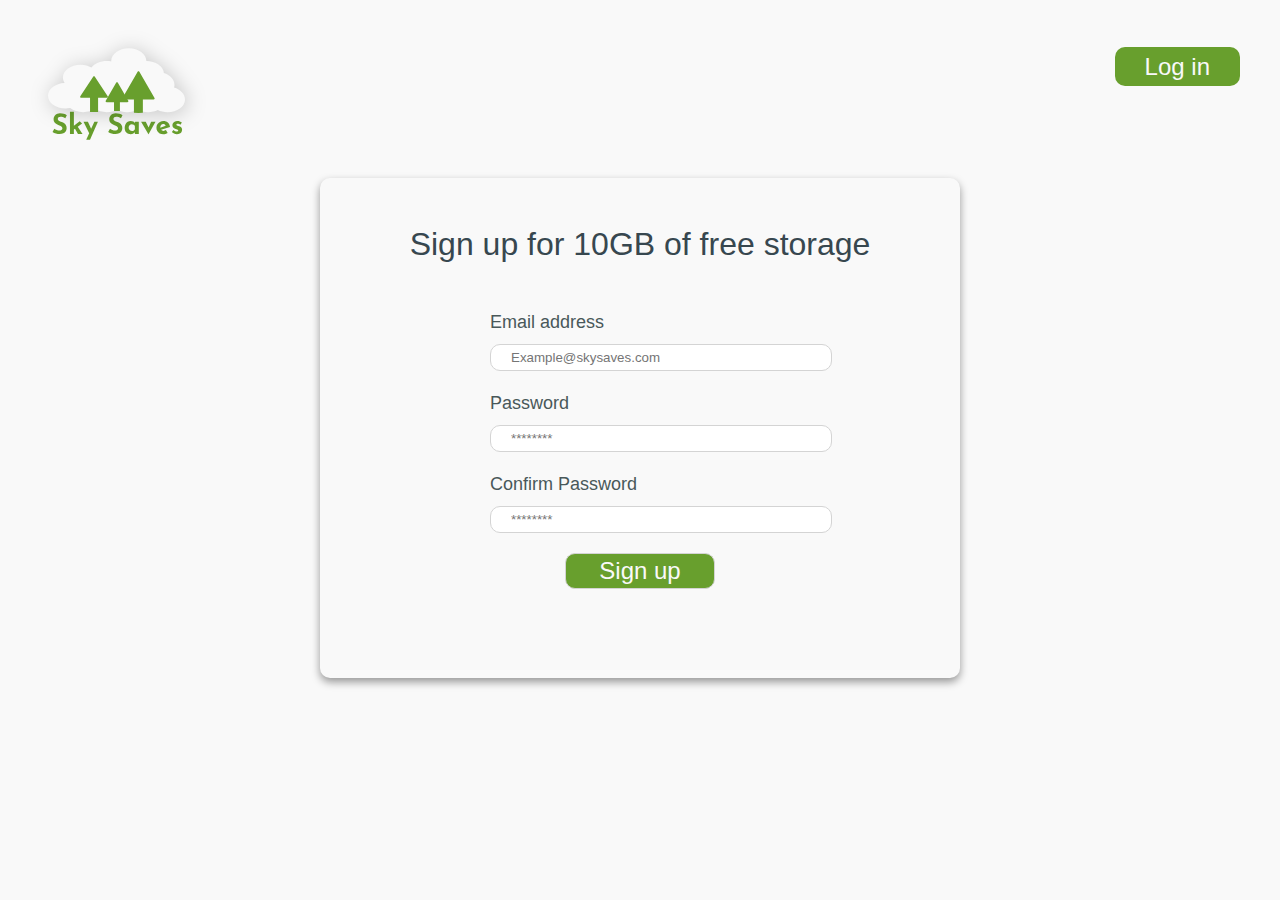
<file: signup.html>
<!DOCTYPE html>
<html lang="en" dir="ltr">
  <head>
    <meta charset="utf-8">
    <meta http-equiv="X-UA-Compatible" content="IE=edge,chrome=1">
    <title>Sky Saves Sign up</title>
    <meta name="viewport" content="width=device-width, initial-scale=1">
    <link rel="icon" type="image/png" sizes="16x16" href="images/favicon.png">
    <link rel="stylesheet" href="styles/reset.css">
    <link rel="stylesheet" href="https://maxcdn.bootstrapcdn.com/font-awesome/4.7.0/css/font-awesome.min.css">
    <link href="https://fonts.googleapis.com/css?family=Montserrat:300|Source+Sans+Pro&display=swap" rel="stylesheet">
    <link rel="stylesheet" href="styles/style.css">
  </head>
  <body class="wht-bkgrd">
    <div class="container">
      <header>
        <a href="index.html">
          <svg class="logo" width="177" height="116" viewBox="0 0 177 116" fill="none" xmlns="http://www.w3.org/2000/svg">
            <path d="M35.2929 88.2613C33.5009 87.2719 31.9422 86.7773 30.6169 86.7773C29.7209 86.7773 29.0209 86.9546 28.5169 87.3093C28.0316 87.6639 27.7889 88.1959 27.7889 88.9053C27.7889 89.5586 28.1436 90.1373 28.8529 90.6413C29.5809 91.1266 30.5422 91.5933 31.7369 92.0413C32.7076 92.3959 33.5382 92.8066 34.2289 93.2733C34.9196 93.7213 35.4889 94.3466 35.9369 95.1493C36.4036 95.9519 36.6369 96.9693 36.6369 98.2013C36.6369 99.2653 36.3569 100.255 35.7969 101.169C35.2556 102.065 34.4529 102.784 33.3889 103.325C32.3249 103.848 31.0556 104.109 29.5809 104.109C28.3489 104.109 27.1262 103.932 25.9129 103.577C24.6996 103.204 23.5702 102.644 22.5249 101.897L24.3169 98.7333C25.0262 99.2559 25.8382 99.6853 26.7529 100.021C27.6676 100.357 28.4889 100.525 29.2169 100.525C30.0756 100.525 30.8222 100.348 31.4569 99.9933C32.0916 99.6199 32.4089 99.0226 32.4089 98.2013C32.4089 97.1373 31.4102 96.2133 29.4129 95.4293C28.2369 94.9626 27.2569 94.5146 26.4729 94.0853C25.6889 93.6559 25.0076 93.0399 24.4289 92.2373C23.8689 91.4346 23.5889 90.4266 23.5889 89.2133C23.5889 87.4399 24.1676 86.0119 25.3249 84.9293C26.5009 83.8466 28.0596 83.2586 30.0009 83.1653C31.5316 83.1653 32.8102 83.3426 33.8369 83.6973C34.8636 84.0333 35.8622 84.5186 36.8329 85.1533L35.2929 88.2613ZM44.9811 98.7893L43.8891 99.6013V103.885H39.9691V81.7933H43.8891V95.6253L49.7131 91.3413L52.0931 93.4413L47.7531 96.7173L52.5411 103.885H47.9771L44.9811 98.7893ZM67.9103 91.6493L60.0143 109.765H56.2343L59.1743 103.241L53.5183 91.6493H57.9143L61.1343 98.8733L64.3823 91.6493H67.9103ZM90.9648 88.2613C89.1728 87.2719 87.6141 86.7773 86.2888 86.7773C85.3928 86.7773 84.6928 86.9546 84.1888 87.3093C83.7034 87.6639 83.4608 88.1959 83.4608 88.9053C83.4608 89.5586 83.8154 90.1373 84.5248 90.6413C85.2528 91.1266 86.2141 91.5933 87.4088 92.0413C88.3794 92.3959 89.2101 92.8066 89.9008 93.2733C90.5914 93.7213 91.1608 94.3466 91.6088 95.1493C92.0754 95.9519 92.3088 96.9693 92.3088 98.2013C92.3088 99.2653 92.0288 100.255 91.4688 101.169C90.9274 102.065 90.1248 102.784 89.0608 103.325C87.9968 103.848 86.7274 104.109 85.2528 104.109C84.0208 104.109 82.7981 103.932 81.5848 103.577C80.3714 103.204 79.2421 102.644 78.1968 101.897L79.9888 98.7333C80.6981 99.2559 81.5101 99.6853 82.4248 100.021C83.3394 100.357 84.1608 100.525 84.8888 100.525C85.7474 100.525 86.4941 100.348 87.1288 99.9933C87.7634 99.6199 88.0808 99.0226 88.0808 98.2013C88.0808 97.1373 87.0821 96.2133 85.0848 95.4293C83.9088 94.9626 82.9288 94.5146 82.1448 94.0853C81.3608 93.6559 80.6794 93.0399 80.1008 92.2373C79.5408 91.4346 79.2608 90.4266 79.2608 89.2133C79.2608 87.4399 79.8394 86.0119 80.9968 84.9293C82.1728 83.8466 83.7314 83.2586 85.6728 83.1653C87.2034 83.1653 88.4821 83.3426 89.5088 83.6973C90.5354 84.0333 91.5341 84.5186 92.5048 85.1533L90.9648 88.2613ZM108.801 91.6493V103.885H104.881V102.373C103.705 103.605 102.342 104.221 100.793 104.221C98.9823 104.221 97.5077 103.68 96.369 102.597C95.249 101.515 94.689 99.9093 94.689 97.7813C94.689 96.4373 94.9597 95.2613 95.501 94.2533C96.061 93.2266 96.7983 92.4333 97.713 91.8733C98.6277 91.3133 99.6077 91.0333 100.653 91.0333C101.736 91.0333 102.594 91.2013 103.229 91.5373C103.864 91.8546 104.424 92.3119 104.909 92.9093L105.161 91.6493H108.801ZM101.913 101.029C103.276 101.029 104.265 100.413 104.881 99.1813V96.1853C104.657 95.5879 104.265 95.1119 103.705 94.7573C103.164 94.4026 102.52 94.2253 101.773 94.2253C100.914 94.2253 100.177 94.5426 99.561 95.1773C98.9637 95.8119 98.665 96.6146 98.665 97.5853C98.665 98.2199 98.8143 98.8079 99.113 99.3493C99.4117 99.8719 99.8037 100.283 100.289 100.581C100.793 100.88 101.334 101.029 101.913 101.029ZM125.496 91.6493L118.552 104.137H118.44L111.104 91.6493H115.752L118.608 97.4733L121.128 91.6493H125.496ZM133.491 100.889C134.275 100.889 135.087 100.619 135.927 100.077L137.663 102.989C136.991 103.363 136.282 103.661 135.535 103.885C134.788 104.109 134.079 104.221 133.407 104.221C131.951 104.221 130.691 103.951 129.627 103.409C128.582 102.849 127.788 102.075 127.247 101.085C126.706 100.077 126.435 98.9293 126.435 97.6413C126.435 96.4466 126.743 95.3453 127.359 94.3373C127.994 93.3293 128.852 92.5359 129.935 91.9573C131.018 91.3599 132.203 91.0613 133.491 91.0613C135.246 91.0613 136.683 91.5746 137.803 92.6013C138.942 93.6279 139.679 95.0933 140.015 96.9973L131.055 99.8533C131.652 100.544 132.464 100.889 133.491 100.889ZM133.183 94.1133C132.306 94.1133 131.606 94.4119 131.083 95.0093C130.56 95.6066 130.299 96.4093 130.299 97.4173V97.6693L135.675 95.8493C135.283 94.6919 134.452 94.1133 133.183 94.1133ZM146.84 104.137C145.832 104.137 144.889 103.96 144.012 103.605C143.134 103.251 142.406 102.756 141.828 102.121L143.452 99.9653C144.534 100.973 145.552 101.477 146.504 101.477C147.008 101.477 147.409 101.403 147.708 101.253C148.025 101.085 148.184 100.843 148.184 100.525C148.184 100.152 148.006 99.8719 147.652 99.6853C147.297 99.4799 146.896 99.3119 146.448 99.1813C146.018 99.0506 145.729 98.9666 145.58 98.9293C144.516 98.5933 143.722 98.0986 143.2 97.4453C142.677 96.7733 142.416 96.0079 142.416 95.1493C142.416 94.4959 142.584 93.8613 142.92 93.2453C143.274 92.6106 143.816 92.0973 144.544 91.7053C145.272 91.2946 146.177 91.0893 147.26 91.0893C148.268 91.0893 149.126 91.1919 149.836 91.3973C150.545 91.6026 151.226 91.9386 151.88 92.4053L150.396 94.7013C150.022 94.4026 149.602 94.1599 149.136 93.9733C148.688 93.7679 148.277 93.6653 147.904 93.6653C147.456 93.6653 147.092 93.7586 146.812 93.9453C146.532 94.1319 146.392 94.3559 146.392 94.6173C146.373 95.0093 146.532 95.3079 146.868 95.5133C147.222 95.6999 147.764 95.8959 148.492 96.1013C148.604 96.1386 148.716 96.1759 148.828 96.2133C148.958 96.2506 149.089 96.2879 149.22 96.3253C151.142 96.9599 152.104 98.1173 152.104 99.7973C152.104 100.581 151.908 101.3 151.516 101.953C151.124 102.607 150.526 103.139 149.724 103.549C148.94 103.941 147.978 104.137 146.84 104.137Z" fill="#689F2D"/>
            <g filter="url(#filter0_d)">
            <path fill-rule="evenodd" clip-rule="evenodd" d="M76.8397 82.1803C72.2703 82.1803 68.1083 80.9086 64.984 78.8245C61.8596 80.9086 57.6977 82.1803 53.1282 82.1803C48.0286 82.1803 43.4366 80.5965 40.2279 78.067C38.7427 78.3644 37.1789 78.5232 35.5641 78.5232C25.8637 78.5232 18 72.7924 18 65.7232C18 58.8819 25.3646 53.2943 34.6313 52.9409C33.5403 51.2738 32.9295 49.4076 32.9295 47.4374C32.9295 40.3682 40.7932 34.6374 50.4936 34.6374C54.68 34.6374 58.5243 35.7048 61.542 37.4865C64.5577 33.6021 70.2786 30.9803 76.8397 30.9803C78.3591 30.9803 79.8333 31.1209 81.2394 31.3852C81.2337 31.2507 81.2308 31.1158 81.2308 30.9803C81.2308 23.9111 89.0945 18.1803 98.7949 18.1803C108.495 18.1803 116.359 23.9111 116.359 30.9803C125.703 30.9803 133.343 36.2977 133.892 43.0068C140.112 44.9767 144.462 49.494 144.462 54.7517C144.462 55.7018 144.319 56.6278 144.05 57.5189C150.472 59.4227 155 64.0162 155 69.3803C155 76.4495 147.136 82.1803 137.436 82.1803C133.867 82.1803 130.547 81.4047 127.776 80.0721C125.004 81.4047 121.684 82.1803 118.115 82.1803C114.161 82.1803 110.512 81.2281 107.577 79.6212C104.641 81.2281 100.993 82.1803 97.0385 82.1803C93.2793 82.1803 89.7959 81.3196 86.9391 79.854C84.0823 81.3196 80.599 82.1803 76.8397 82.1803Z" fill="#F9F9F9"/>
            </g>
            <path fill-rule="evenodd" clip-rule="evenodd" d="M64.8367 46.6395C64.442 46.0362 63.5579 46.0362 63.1632 46.6395L50.2901 66.3131C49.8549 66.9782 50.3321 67.8606 51.1269 67.8606H60.0436V81.8991H68.0833V67.8606H76.873C77.6678 67.8606 78.145 66.9782 77.7098 66.3131L64.8367 46.6395Z" fill="#689F2D"/>
            <path fill-rule="evenodd" clip-rule="evenodd" d="M87.866 52.8605C87.4811 52.1939 86.5189 52.1939 86.134 52.8605L75.7417 70.8605C75.3568 71.5272 75.8379 72.3605 76.6077 72.3605H84.0238V80.9185H89.9143V72.3605H97.3923C98.1621 72.3605 98.6432 71.5272 98.2583 70.8605L87.866 52.8605Z" fill="#689F2D"/>
            <path fill-rule="evenodd" clip-rule="evenodd" d="M109.366 41.8606C108.981 41.1939 108.019 41.1939 107.634 41.8606L92.4785 68.1106C92.0936 68.7773 92.5747 69.6106 93.3445 69.6106H103.941V82.7577L108.437 82.8798L112.874 82.7577V69.6106H123.655C124.425 69.6106 124.906 68.7773 124.521 68.1106L109.366 41.8606Z" fill="#689F2D"/>
            <defs>
            <filter id="filter0_d" x="0" y="0.180298" width="177" height="104" filterUnits="userSpaceOnUse" color-interpolation-filters="sRGB">
            <feFlood flood-opacity="0" result="BackgroundImageFix"/>
            <feColorMatrix in="SourceAlpha" type="matrix" values="0 0 0 0 0 0 0 0 0 0 0 0 0 0 0 0 0 0 127 0"/>
            <feOffset dx="2" dy="2"/>
            <feGaussianBlur stdDeviation="10"/>
            <feColorMatrix type="matrix" values="0 0 0 0 0 0 0 0 0 0 0 0 0 0 0 0 0 0 0.2 0"/>
            <feBlend mode="normal" in2="BackgroundImageFix" result="effect1_dropShadow"/>
            <feBlend mode="normal" in="SourceGraphic" in2="effect1_dropShadow" result="shape"/>
            </filter>
            </defs>
          </svg>
        </a>
        <div class="top-btns">
          <a href="login.html" class="grn-button margin" title="Sign up">Log in</a>
        </div>
      </header>
      <main>
        <div class="signup-card">
          <h3 class="login">Sign up for 10GB of free storage</h3>
          <div class="signup-form">
            <form action="new-dashboard.html">
              <label for="email">Email address</label>
              <input type="text" class="input" placeholder="Example@skysaves.com">
              <label for="password">Password</label>
              <input type="text" class="input" placeholder="********">
              <label for="password">Confirm Password</label>
              <input type="text" class="input" placeholder="********">
              <div class="signup-btn">
                <input type="submit" value="Sign up">
              </div>
            </form>
          </div>
        </div>
      </main>
    </div>
  </body>
</html>
</file>
<file: styles/style.css>
* ::after ::before {
  box-sizing: border-box;
}

html {
  font-size: 10px;
}

body {
  height: 100vh;
}

.wht-bkgrd {
  background-color: #f9f9f9;
}

.gry-bkgrd {
  background-color: #f4f4f4;
}

a, input[type=submit] {
  font-size: 2.4rem;
  font-family: "Josefin Sans", sans-serif;
  line-height: 1.4rem;
  text-decoration: none;
}

h1 {
  color: #37474F;
  font-size: 4rem;
  font-family: "Josefin Sans", sans-serif;
  font-weight: 500;
  line-height: 4.4rem;
}

h2 {
  color: #37474F;
  font-size: 3.6rem;
  font-family: "Josefin Sans", sans-serif;
  font-weight: 500;
}

h3 {
  color: #37474F;
  font-size: 3.2rem;
  font-family: "Josefin Sans", sans-serif;
  font-weight: 500;
}

h4 {
    color: #689F2D;
    font-size: 2.4rem;
    font-family: "Josefin Sans", sans-serif;
}

h5 {
    color: #49585A;
    font-size: 2.2rem;
    font-family: "Lato", sans-serif;
}

p, label {
  color: #49585A;
  font-size: 1.8rem;
  font-family: "Lato", sans-serif;
  font-weight: normal;
  line-height: 2.4rem;
}

li {
  color: #49585A;
  font-size: 1.8rem;
  font-family: "Lato", sans-serif;
  font-weight: normal;
  line-height: 3.4rem;
}

.white {
  color: #f9f9f9;
  font-weight: lighter;
}

.logo {
  margin: 3rem;
}

.two-column {
  display: grid;
  grid-template-columns: 50% 50%;
}

.three-column {
  display: grid;
  grid-template-columns: 33.3% 33.4% 33.3%;
}

.intro {
  margin: 18rem 0 0 14rem;
  text-align: left;
  width: 45rem;
}

.center {
  margin: auto;
}

.margin-top {
  margin-top: 7rem;
}

.margin-top-small {
  margin-top: 3rem;
}

.margin-top-large {
  margin-top: 18rem;
}

.margin {
  margin: 1rem;
}

.wht-button {
  background-color: #f9f9f9;
  border-radius: 1rem;
  color: #37474F;
  cursor: pointer;
  padding: .6rem 3rem;
}

.wht-button:hover {
  background-color: #689F2D;
  box-shadow: 0 4px 8px 0 rgba(0,0,0,0.2);
  color: #f9f9f9;
  font-weight: lighter;
}

.grn-button {
  background-color: #689F2D;
  border-radius: 1rem;
  color: #f9f9f9;
  cursor: pointer;
  font-weight: lighter;
  padding: .6rem 3rem;
}

.grn-button:hover {
  background-color: #f9f9f9;
  box-shadow: 0 4px 8px 0 rgba(0,0,0,0.2);
  color: #37474F;
}

.top-btns {
  float:right;
  margin-right: 3rem;
  margin-top: 6rem;
}

.forest-woman {
  display: block;
  float: right;
  margin-right: 10rem;
  margin-top: 6rem;
}

.photo-cred {
  font-size: 1.2rem;
  margin-right: 10rem;
  text-align: right;
}

.line-box1 {
  border: .1rem solid #262626;
  border-radius: 10px;
  right: 4rem;
  margin-top: 1rem;
  position: absolute;
  height: 50rem;
  width: 50rem;
  z-index: -1;
}

.full {
  display: block;
  text-align: center;
  width: 100%;
}

.feature-sizing {
  width: 28.4rem;
}

.feature-title {
  margin-bottom: 2rem;
  margin-top: 6rem;
}

.feature-line {
  border-bottom: .1rem solid #262626;
  margin-bottom: 2rem;
}

.forest {
  display: block;
  float: right;
  margin-right: 2rem;
  margin-top: 10rem;
}

.line-box2 {
  border: .1rem solid #262626;
  border-radius: 10px;
  left: 4rem;
  margin-top: 30rem;
  margin-bottom: 20rem;
  position: absolute;
  height: 40rem;
  width: 40rem;
  z-index: -1;
}

.photo-cred-2 {
  float: right;
  font-size: 1.2rem;
  margin-right: 2rem;
  text-align: right;
}

.outro {
  margin: 18rem 0 0 14rem;
  text-align: left;
  width: 45rem;
}

.footer {
  border-top: .1rem solid #262626;
  height: 27.5rem;
  margin-top: 30rem;
}

.footer-ul {
  margin-top: 1rem;
}

input {
  display: block;
  width: 30rem;
  padding: .5rem 2rem;
  border: .1rem solid #d4d4d4;
  border-radius: 1rem;
}

input[type=submit] {
  background-color: #689F2D;
  border-radius: 1rem;
  color: #f9f9f9;
  font-weight: lighter;
  padding: 1rem 3rem;
  cursor: pointer;
}

input[type=submit]:hover {
  background-color: #f9f9f9;
  box-shadow: 0 4px 8px 0 rgba(0,0,0,0.2);
  color: #689F2D;
}

/* Log in page specific*/
.login-card {
  border-radius: 1rem;
  box-shadow: 0 4px 8px 0 rgba(0,0,0,0.4);
  margin: auto;
  height: 46rem;
  width: 58rem;
}

.login {
  padding: 5rem;
  text-align: center;
}

.login-form {
  margin: auto;
  width: 30rem;
}

.login-card div {
  padding: 2rem;
}

.login-form input {
  margin: 1rem 0 2rem 0;
}

.login-btn input {
  margin: auto;
  width: 15rem;
}

.pass-reset {
  background-color: #f9f9f9;
  border-radius: 1rem;
  color: #979797;
  cursor: pointer;
  font-size: 1.4rem;
  padding: .6rem 3rem;
  margin-top: -3rem;
}

.pass-reset:hover {
  background-color: #689F2D;
  box-shadow: 0 4px 8px 0 rgba(0,0,0,0.2);
  color: #f9f9f9;
  font-weight: lighter;
}

.login-center {
  margin: 1rem;
}

/* Sign up page specific*/
.signup-card {
  border-radius: 1rem;
  box-shadow: 0 4px 8px 0 rgba(0,0,0,0.4);
  margin: auto;
  height: 50rem;
  width: 64rem;
}

.signup-form {
  margin: auto;
  width: 30rem;
}

.signup-form input {
  margin: 1rem 0 2rem 0;
}

.signup-btn input {
  margin: auto;
  width: 15rem;
}

/* Pass reset page specific*/
.pass-reset-card {
  border-radius: 1rem;
  box-shadow: 0 4px 8px 0 rgba(0,0,0,0.4);
  margin: 10rem auto;
  height: 34rem;
  width: 56rem;
}

.pass-reset-form {
  margin: auto;
  width: 30rem;
}

.pass-reset-form input {
  margin: 1rem 0 2rem 0;
}

.pass-reset-btn input {
  margin: auto;
  width: 26rem;
}

.center-reset {
  display: flex;
  justify-content: center;
}

/* User Dashboard page specific */
.side-nav {
  background-color: #689F2D;
  position: absolute;
  top: 0;
  height: 100%;
  width: 9.5rem;
}

.icons li {
  margin-bottom: 5rem;
  text-align: center;
}

.upgrade {
  margin-top: 10rem;
  text-align: center;
}

.branch-expanded {
  background-color: #f9f9f9;
  border-radius: 1rem;
  float: right;
  margin: 4rem 1rem 1rem 6rem;
  height: 86vh;
  width: 86vw;
}

.welcome {
  margin-top: 5rem;
  text-align: center;}

.welcome-msg {
  margin: -18rem auto;
  text-align: center;
  width: 50rem;
}

.branch-title {
  margin: 2rem;
}

.dash-head {
  background-color: #f9f9f9;
  display: grid;
  grid-template-columns: 10rem 50rem;
  height: 6rem;
  margin-left: 9.5rem;
}

.dash-name {
  margin: 2rem;
}

.profile {
  position: absolute;
  right: 2rem;
  top: 2rem;
  margin: 0 2rem;
}

.trees {
  align-items: baseline;
  display: flex;
  margin-top: 1rem;
  position: absolute;
  right: 6rem;
  width: 30rem;
}

.trees div {
  margin: 0 1rem;
}

.fa-search {
  border-left: .1rem solid #d4d4d4;
  margin: 2rem 0;
  padding-left: 1rem;
}

.search-bar {
  display: flex;
  align-items: stretch;
  margin-left: 2rem;
}

.search-bar input {
  background-color: #f9f9f9;
  border: none;
  color: #959595;
  font-size: 1.6rem;
  font-weight: lighter;
  margin-top: 1rem;
  height: 3rem;
  width: 50rem;
}

.tree-num {
  color: #689F2D;
  margin-left: .2rem;
}

.fa {
  color: #49585A;
  font-size: 2rem;
}

.icons li:hover {
  cursor: pointer;
  fill: #262626;
}

.icons path:active {
  fill: #262626;
}

.close {
  color: #262626;
  float: right;
  font-size: 2rem;
  margin-right: -1.5rem;
  margin-top: -2.5rem;
}

.close:hover {
  cursor: pointer;
}

.modal {
  display: none;
  background-color: #f9f9f9;
  box-shadow: 0 4px 8px 0 rgba(0,0,0,0.4);
  border-radius: 1rem;
  line-height: 3.5rem;
  margin-left: 8.6rem;
  padding: 3rem;
  position: absolute;
  height: auto;
  width: auto;
  white-space: nowrap;
  z-index: 1;
}

.modal p {
  float: left;
}

.modal-title {
  margin-bottom: 2rem;
}

.modal-btns {
  display: flex;
  flex-direction: row;
  float: right;
}

.modal-btn-wht {
  border: .2rem solid #689f2d;
  color: #689f2d;
  font-size: 1.8rem;
  font-family: "Lato", sans-serif;
  margin: 2rem 0 0 1rem;
  width: 10rem;
}

.modal-btn-grn {
  background-color: #689f2d;
  color: #f9f9f9;
  font-size: 1.8rem;
  font-family: "Lato", sans-serif;
  margin: 2rem 0 0 1rem;
  width: 10rem;
}

#upload {
  margin-top: 10rem;
}

#branches {
  margin-top: 18rem;
}

#newFile {
  margin-top: 28rem;
}

#share {
  margin-top: 36rem;
}

#recycle {
  margin-top: 44.5rem;
}
</file>
